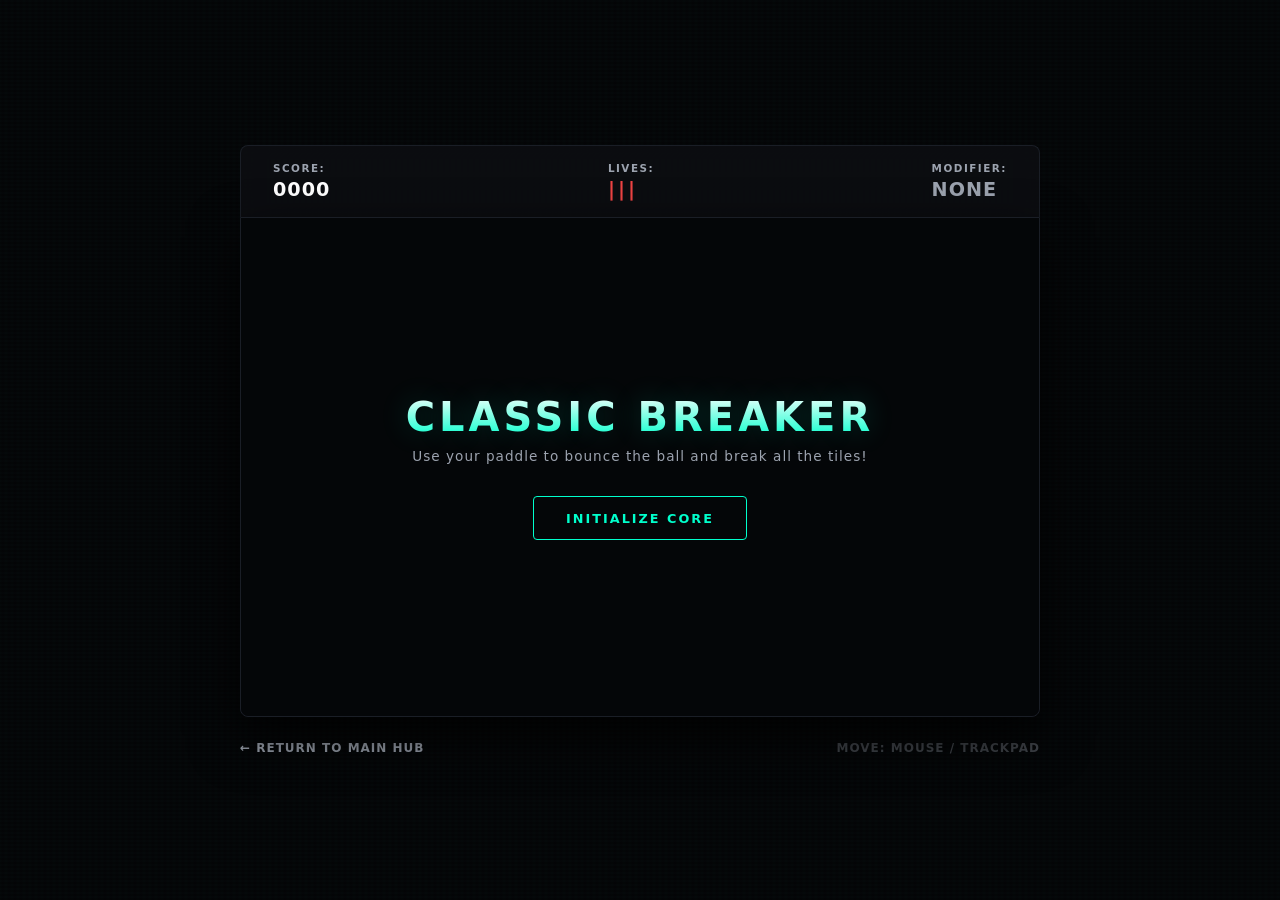
<file: Breaker/index.html>
<!doctype html>
<html lang="en">
  <head>
    <meta charset="UTF-8" />
    <meta name="viewport" content="width=device-width, initial-scale=1.0" />
    <title>Classic Breaker</title>
    <link rel="stylesheet" href="style.css" />
  </head>
  <body>
    <div class="game-container">
      <!-- HUD CONTROLS -->
      <header class="game-header">
        <div class="hud-bit">
          <span class="hud-label">SCORE:</span>
          <span id="score-display" class="hud-value">0000</span>
        </div>
        <div class="hud-bit">
          <span class="hud-label">LIVES:</span>
          <span id="lives-display" class="hud-value">|||</span>
        </div>
        <div class="hud-bit">
          <span class="hud-label">MODIFIER:</span>
          <span id="mod-display" class="hud-value mod-none">NONE</span>
        </div>
      </header>

      <!-- GAME DISPLAY CONTAINER -->
      <div class="canvas-wrapper">
        <canvas id="gameCanvas" width="800" height="500"></canvas>

        <!-- OVERLAY INTERFACES -->
        <div id="start-overlay" class="menu-overlay">
          <h1 class="neon-title">CLASSIC BREAKER</h1>
          <p class="menu-instructions">
            Use your paddle to bounce the ball and break all the tiles!
          </p>
          <button id="start-btn" class="menu-btn">INITIALIZE CORE</button>
        </div>

        <div id="gameover-overlay" class="menu-overlay hidden">
          <h1 class="neon-title text-error">GAME OVER</h1>
          <p class="menu-instructions">
            FINAL SCORE: <span id="final-score">0</span>
          </p>
          <button id="restart-btn" class="menu-btn btn-error">
            RETRY?
          </button>
        </div>

        <div id="win-overlay" class="menu-overlay hidden">
          <h1 class="neon-title text-success">YOU WIN!</h1>
          <p class="menu-instructions">
            FINAL SCORE:
            <span id="win-score">0</span>
          </p>
          <button id="win-btn" class="menu-btn btn-success">
            START NEXT CHALLENGE
          </button>
        </div>
      </div>

      <!-- REVERSE RETURN BRIDGE TO DASHBOARD -->
      <footer class="game-footer">
        <a href="../index.html" class="return-link">← RETURN TO MAIN HUB</a>
        <div class="control-tip">MOVE: MOUSE / TRACKPAD</div>
      </footer>
    </div>

    <script src="script.js"></script>
  </body>
</html>
</file>
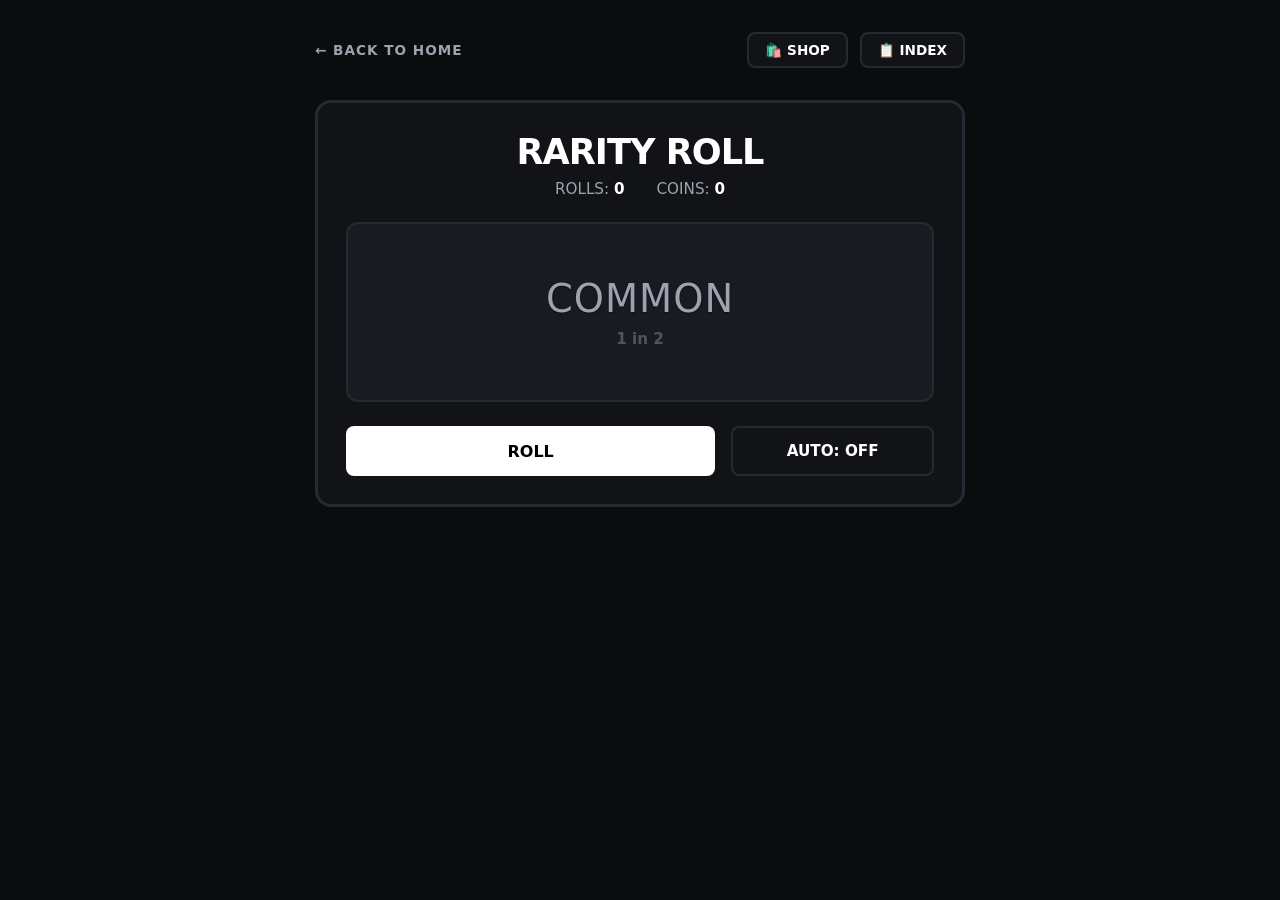
<file: Rarity Roll/index.html>
<!doctype html>
<html lang="en">
  <head>
    <meta charset="UTF-8" />
    <meta name="viewport" content="width=device-width, initial-scale=1.0" />
    <title>Rarity Roll - Just Play</title>
    <link rel="stylesheet" href="style.css" />
  </head>
  <body>
    <!-- Top Navigation & View Toggles -->
    <div class="nav-bar">
      <a href="../index.html" class="back-link">← BACK TO HOME</a>
      <div class="menu-toggles">
        <button id="openShopBtn" class="nav-toggle-btn">🛍️ SHOP</button>
        <button id="openIndexBtn" class="nav-toggle-btn">📋 INDEX</button>
      </div>
    </div>

    <div class="game-container">
      <!-- FOCUSED MAIN ROLLER INTERFACE -->
      <section class="game-section main-roller">
        <header class="game-header">
          <h1>RARITY ROLL</h1>
          <div class="stats-bar">
            <span class="stat-node"
              >ROLLS: <strong id="rollCounter">0</strong></span
            >
            <span class="stat-node"
              >COINS: <strong id="coinCounter">0</strong></span
            >
          </div>
        </header>

        <div class="display-panel">
          <div id="rarityDisplay" class="rarity-text r-common">COMMON</div>
          <div id="chanceDisplay" class="chance-text">1 in 2</div>
        </div>

        <div class="control-actions">
          <button id="rollBtn" class="prime-btn">ROLL</button>
          <button id="autoToggleBtn" class="utility-btn">AUTO: OFF</button>
        </div>
      </section>
    </div>

    <!-- SEPARATE POP-UP PANEL: THE 5-UPGRADE SHOP -->
    <div id="shopModal" class="modal-overlay">
      <div class="modal-content">
        <div class="modal-header">
          <h2>UPGRADE SHOP</h2>
          <button id="closeShopBtn" class="close-modal-btn">×</button>
        </div>
        <div class="shop-layout">
          <!-- Upgrade 1: Luck -->
          <button id="buyLuckBtn" class="shop-card">
            <span class="item-title"
              >🍀 Luck Multiplier (<span id="luckLvl">1</span>)</span
            >
            <p class="item-desc">
              Doubles your overall luck multipliers per tier.
            </p>
            <span class="item-cost"
              >Cost: <span id="luckCost">15</span> Coins</span
            >
          </button>

          <!-- Upgrade 2: Speed Roller -->
          <button id="buyAutoBtn" class="shop-card">
            <span class="item-title"
              >⚡ Speed Roller (<span id="autoLvl">0</span>)</span
            >
            <p class="item-desc">
              Unlocks auto-rolling and accelerates intervals by 200ms.
            </p>
            <span class="item-cost"
              >Cost: <span id="autoCost">50</span> Coins</span
            >
          </button>

          <!-- Upgrade 3: Coin Bounty -->
          <button id="buyBountyBtn" class="shop-card">
            <span class="item-title"
              >🪙 Coin Bounty (<span id="bountyLvl">1</span>)</span
            >
            <p class="item-desc">
              Increases coin payouts across all drop weight tiers by +50%.
            </p>
            <span class="item-cost"
              >Cost: <span id="bountyCost">100</span> Coins</span
            >
          </button>

          <!-- Upgrade 4: Critical Roll -->
          <button id="buyCritBtn" class="shop-card">
            <span class="item-title"
              >💥 Critical Roll (<span id="critLvl">0</span>)</span
            >
            <p class="item-desc">
              Gives a 5% flat chance to instantly multiply your luck by 10x on a
              single roll.
            </p>
            <span class="item-cost"
              >Cost: <span id="critCost">350</span> Coins</span
            >
          </button>

          <!-- Upgrade 5: Passive Interest -->
          <button id="buyInterestBtn" class="shop-card">
            <span class="item-title"
              >📈 Corporate Interest (<span id="interestLvl">0</span>)</span
            >
            <p class="item-desc">
              Generates +1 coin passively every 2 seconds even without rolling.
            </p>
            <span class="item-cost"
              >Cost: <span id="interestCost">750</span> Coins</span
            >
          </button>
        </div>
      </div>
    </div>

    <!-- SEPARATE POP-UP PANEL: THE 15-RARITY INDEX -->
    <div id="indexModal" class="modal-overlay">
      <div class="modal-content scrollable">
        <div class="modal-header">
          <h2>RARITY INDEX</h2>
          <button id="closeIndexBtn" class="close-modal-btn">×</button>
        </div>
        <div class="index-layout" id="indexGrid">
          <!-- Programmatically generated inside script.js to keep things clean -->
        </div>
      </div>
    </div>

    <script src="script.js"></script>
  </body>
</html>
</file>
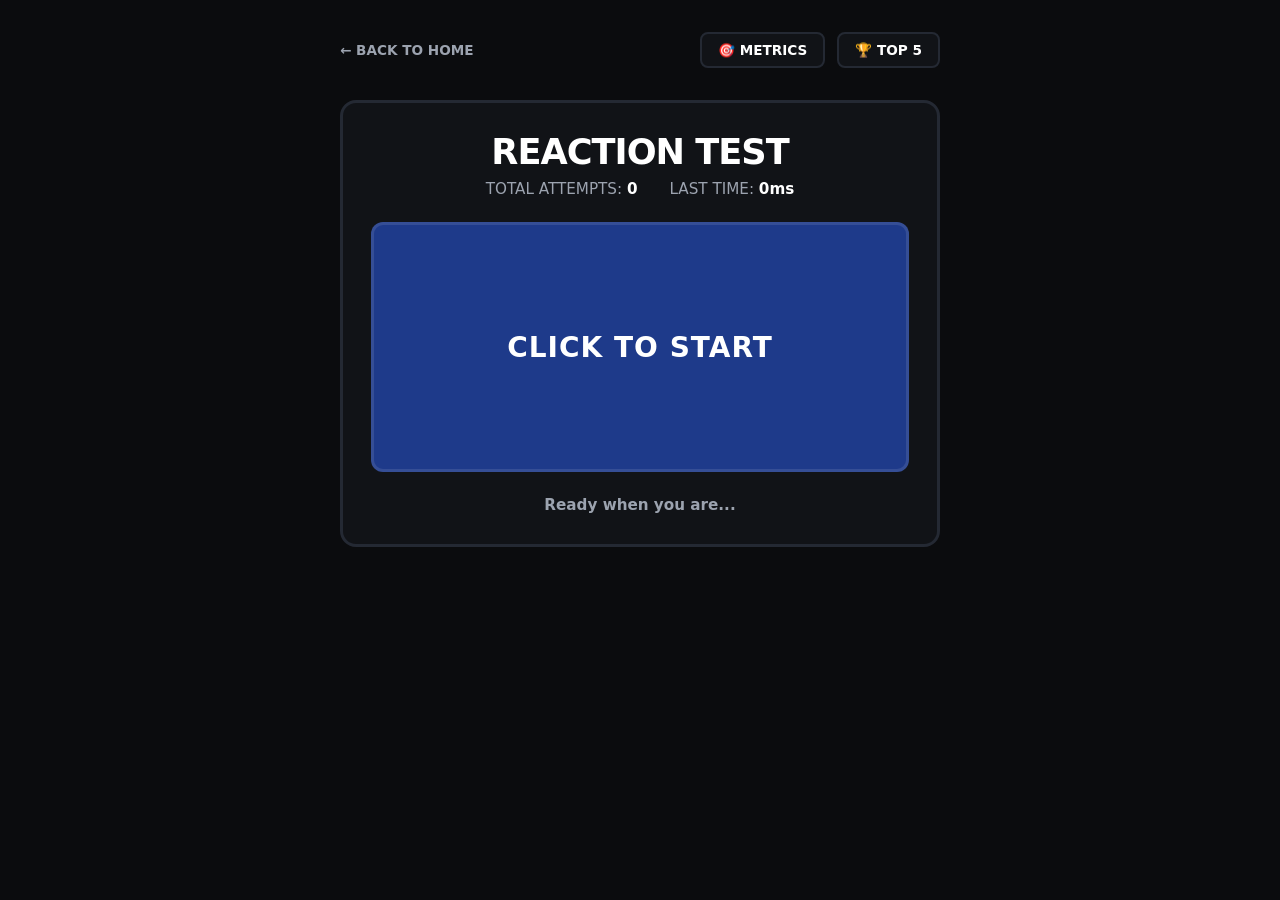
<file: Reaction Test/index.html>
<!doctype html>
<html lang="en">
  <head>
    <meta charset="UTF-8" />
    <meta name="viewport" content="width=device-width, initial-scale=1.0" />
    <title>Reaction Test - Just Play</title>
    <link rel="stylesheet" href="style.css" />
  </head>
  <body>
    <div class="nav-bar">
      <a href="../index.html" class="back-link">← BACK TO HOME</a>
      <div class="menu-toggles">
        <button id="openMetricsBtn" class="nav-toggle-btn">🎯 METRICS</button>
        <button id="openScoresBtn" class="nav-toggle-btn">🏆 TOP 5</button>
      </div>
    </div>

    <div class="game-container">
      <section class="game-section main-tester">
        <header class="game-header">
          <h1>REACTION TEST</h1>
          <div class="stats-bar">
            <span class="stat-node"
              >TOTAL ATTEMPTS: <strong id="attemptCounter">0</strong></span
            >
            <span class="stat-node"
              >LAST TIME: <strong id="timeDisplay">0ms</strong></span
            >
          </div>
        </header>

        <!-- THE INTERACTIVE REACTION ZONE -->
        <div id="targetBox" class="reaction-box state-waiting">
          <span id="boxText">CLICK TO START</span>
        </div>

        <div id="feedbackText" class="status-msg">Ready when you are...</div>
      </section>
    </div>

    <!-- PERFORMANCE METRICS MODAL -->
    <div id="metricsModal" class="modal-overlay">
      <div class="modal-content">
        <div class="modal-header">
          <h2>PERFORMANCE METRICS</h2>
          <button id="closeMetricsBtn" class="close-modal-btn">×</button>
        </div>
        <div class="metrics-layout">
          <div class="metric-card">
            <span class="metric-label">Lifetime Average</span>
            <div class="metric-value"><span id="avgTimeDisplay">0</span>ms</div>
            <p class="metric-desc">
              The true benchmark of your consistent neural processing speeds.
            </p>
          </div>

          <div class="metric-card">
            <span class="metric-label">Perfect Runs (&lt;200ms)</span>
            <div class="metric-value" style="color: #4ade80">
              <span id="perfectRunsDisplay">0</span>
            </div>
            <p class="metric-desc">
              Total times you broke into the elite legendary speed bracket.
            </p>
          </div>
        </div>
      </div>
    </div>

    <!-- HIGH SCORES MODAL -->
    <div id="scoresModal" class="modal-overlay">
      <div class="modal-content">
        <div class="modal-header">
          <h2>PERSONAL BESTS (TOP 5)</h2>
          <button id="closeScoresBtn" class="close-modal-btn">×</button>
        </div>
        <ol class="score-list" id="scoreLeaderboard">
          <!-- Injected via JavaScript -->
        </ol>
        <button id="clearScoresBtn" class="danger-btn">RESET RECORDS</button>
      </div>
    </div>

    <script src="script.js"></script>
  </body>
</html>
</file>
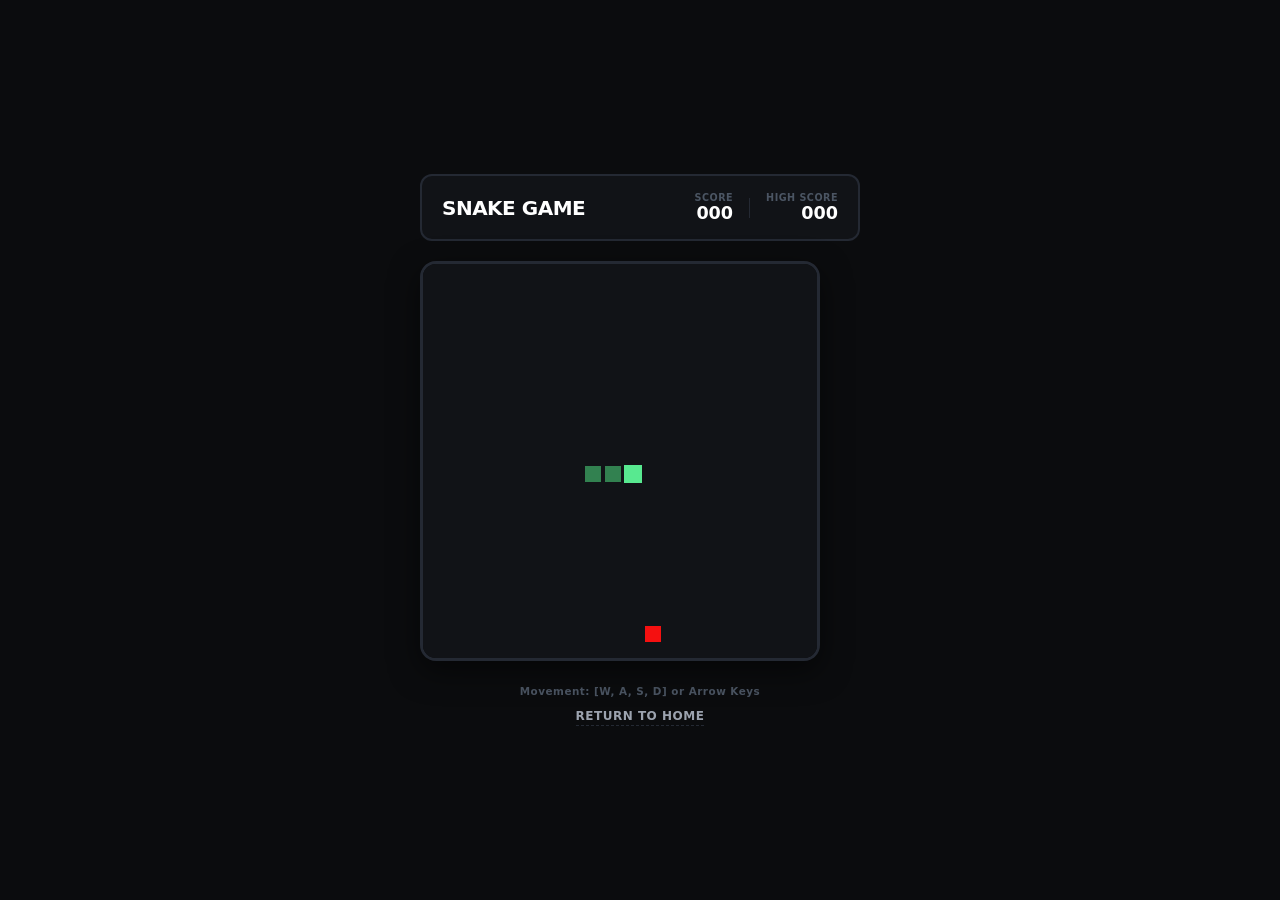
<file: Snake Game/index.html>
<!doctype html>
<html lang="en">
  <head>
    <meta charset="UTF-8" />
    <meta name="viewport" content="width=device-width, initial-scale=1.0" />
    <title>Snake Core - Matrix Engine</title>
    <link rel="stylesheet" href="style.css" />
  </head>
  <body>
    <!-- RETRO-MINIMALIST APPLICATION WRAPPER -->
    <div class="game-container">
      <!-- HEADER BLOCK WITH INTEGRATED TELEMETRY -->
      <header class="game-header">
        <div class="title-group">
          <h1>SNAKE GAME</h1>
        </div>

        <div class="score-board">
          <div class="score-node">
            <span class="score-label">SCORE</span>
            <span id="currentScore" class="score-value">000</span>
          </div>
          <div class="score-divider"></div>
          <div class="score-node">
            <span class="score-label">HIGH SCORE</span>
            <span id="highScore" class="score-value">000</span>
          </div>
        </div>
      </header>

      <!-- CORE HTML5 MATRIX CANVAS -->
      <div class="canvas-wrapper">
        <canvas id="gameCanvas" width="400" height="400"></canvas>

        <!-- OVERLAY INJECTED BY JS DURING CRASH STATES -->
        <div id="deathOverlay" class="overlay-screen" style="display: none">
          <div class="overlay-content">
            <h2 class="alert-title">GAME OVER</h2>
            <p class="alert-desc">YOU HAVE CRASHED</p>
            <button id="restartBtn" class="action-btn">
              RESTART
            </button>
          </div>
        </div>
      </div>

      <!-- FOOTER COMMAND CONTROLS -->
      <footer class="game-controls">
        <div class="control-tip">Movement: [W, A, S, D] or Arrow Keys</div>
        <a href="../index.html" class="nav-back-link">RETURN TO HOME</a>
      </footer>
    </div>

    <script src="script.js"></script>
  </body>
</html>
</file>
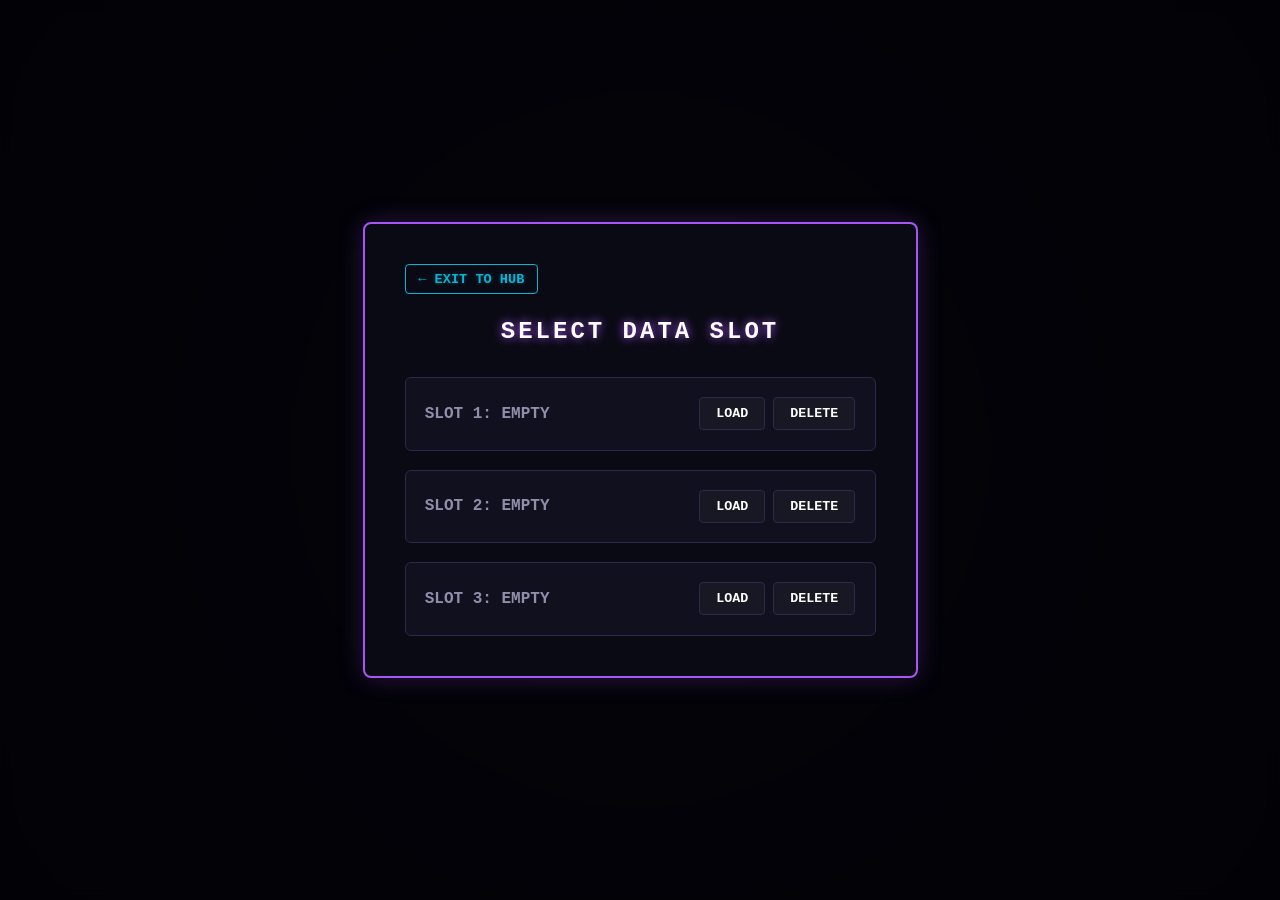
<file: Tower Defence/index.html>
<!doctype html>
<html lang="en">
  <head>
    <meta charset="UTF-8" />
    <meta name="viewport" content="width=device-width, initial-scale=1.0" />
    <title>Core Defense Hub</title>
    <link rel="stylesheet" href="./style.css" />
  </head>
  <body>
    <!-- NEON SAVE MANAGEMENT OVERLAY -->
    <div id="save-menu-overlay" class="menu-overlay">
      <div class="menu-window animate-fade-in">
        <!-- NEW: Global Portal Hub Header with Exit Button -->
        <header class="menu-header">
          <a href="../index.html" class="hub-exit-btn">← EXIT TO HUB</a>
          <h2 class="menu-title">SELECT DATA SLOT</h2>
        </header>

        <div class="slots-container">
          <div class="save-slot">
            <div class="slot-info" id="slot-1-info">SLOT 1: EMPTY</div>
            <div class="slot-actions">
              <button class="load-slot-btn" data-slot="1">LOAD</button>
              <button class="clear-slot-btn" data-slot="1">DELETE</button>
            </div>
          </div>
          <div class="save-slot">
            <div class="slot-info" id="slot-2-info">SLOT 2: EMPTY</div>
            <div class="slot-actions">
              <button class="load-slot-btn" data-slot="2">LOAD</button>
              <button class="clear-slot-btn" data-slot="2">DELETE</button>
            </div>
          </div>
          <div class="save-slot">
            <div class="slot-info" id="slot-3-info">SLOT 3: EMPTY</div>
            <div class="slot-actions">
              <button class="load-slot-btn" data-slot="3">LOAD</button>
              <button class="clear-slot-btn" data-slot="3">DELETE</button>
            </div>
          </div>
        </div>
      </div>
    </div>

    <!-- MAIN GAME CORE CONTAINER -->
    <div id="game-container" class="hidden">
      <header class="game-hud animate-slide-down">
        <div class="hud-item">
          <button id="home-btn" class="nav-btn">SAVE & QUIT</button>
        </div>
        <div class="hud-item">
          HEALTH: <span id="health-value" class="neon-text-red">100</span>
        </div>
        <div class="hud-item">
          BITS: <span id="bits-value" class="neon-text-cyan">150</span>
        </div>
        <div class="hud-item">
          WAVE: <span id="wave-value" class="neon-text-purple">1</span>
        </div>
      </header>

      <main class="canvas-container animate-fade-in">
        <canvas id="gameCanvas" width="800" height="600"></canvas>
      </main>

      <footer class="control-deck animate-slide-up">
        <button class="shop-btn" data-tower="basic">
          BASIC<span>50B</span>
        </button>
        <button class="shop-btn" data-tower="fast">
          SPEED<span>90B</span>
        </button>
        <button class="shop-btn" data-tower="sniper">
          SNIPER<span>140B</span>
        </button>
        <button class="shop-btn" data-tower="plasma">
          PLASMA<span>200B</span>
        </button>
        <button class="shop-btn" data-tower="tesla">
          TESLA<span>350B</span>
        </button>
        <button class="shop-btn" data-tower="frost">
          FROST<span>180B</span>
        </button>
        <button class="shop-btn" data-tower="void">
          VOID<span>500B</span>
        </button>
        <button id="start-wave-btn" class="action-btn">START WAVE</button>
      </footer>
    </div>

    <script src="./game.js"></script>
  </body>
</html>
</file>
<file: Breaker/style.css>
/* ==========================================================================
   1. COLOR MATRIX & BASE CONFIG
   ========================================================================== */
:root {
  --bg-main: #050608;
  --panel-bg: rgba(13, 15, 18, 0.85);
  --border-color: #1a1e26;

  /* Neon Accents */
  --emerald: #00ffcc;
  --emerald-glow: rgba(0, 255, 204, 0.3);
  --error-red: #ef4444;
  --text-slate: #9ca3af;
}

* {
  margin: 0;
  padding: 0;
  box-sizing: border-box;
  font-family:
    system-ui,
    -apple-system,
    BlinkMacSystemFont,
    "Segoe UI",
    Roboto,
    sans-serif;
}

body {
  background-color: var(--bg-main);
  color: #ffffff;
  min-height: 100vh;
  display: flex;
  justify-content: center;
  align-items: center;
  overflow: hidden;
  letter-spacing: -0.01em;

  /* Scanline textures mirroring your dashboard */
  background-image:
    linear-gradient(rgba(18, 16, 16, 0) 50%, rgba(0, 0, 0, 0.25) 50%),
    linear-gradient(
      90deg,
      rgba(0, 255, 204, 0.01),
      rgba(0, 0, 0, 0.02),
      rgba(0, 255, 204, 0.01)
    );
  background-size:
    100% 4px,
    6px 100%;
}

/* ==========================================================================
   2. APPLICATION FRAMEWORK
   ========================================================================== */
.game-container {
  width: 100%;
  max-width: 840px;
  padding: 0 20px;
}

/* SYSTEM HUD PANEL */
.game-header {
  background: var(--panel-bg);
  border: 1px solid var(--border-color);
  border-radius: 8px 8px 0 0;
  padding: 1rem 2rem;
  display: flex;
  justify-content: space-between;
  align-items: center;
  backdrop-filter: blur(10px);
  border-bottom: none;
}

.hud-bit {
  display: flex;
  flex-direction: column;
}

.hud-label {
  font-size: 0.65rem;
  font-weight: 800;
  color: var(--text-slate);
  letter-spacing: 1.5px;
  margin-bottom: 0.25rem;
}

.hud-value {
  font-size: 1.2rem;
  font-weight: 900;
  letter-spacing: 1px;
}

#score-display {
  color: #ffffff;
}
#lives-display {
  color: var(--error-red);
  letter-spacing: 3px;
}
#mod-display {
  color: var(--emerald);
}
#mod-display.mod-none {
  color: var(--text-slate);
}

/* ==========================================================================
   3. SCREEN MATRIX CANVAS & LAYERS
   ========================================================================== */
.canvas-wrapper {
  position: relative;
  width: 800px;
  height: 500px;
  border: 1px solid var(--border-color);
  border-radius: 0 0 8px 8px;
  background: #080a0f;
  box-shadow: 0 20px 50px rgba(0, 0, 0, 0.8);
}

canvas {
  display: block;
  width: 100%;
  height: 100%;
}

/* SYSTEM MENUS & SCREENS */
.menu-overlay {
  position: absolute;
  inset: 0;
  background: rgba(5, 6, 8, 0.95);
  display: flex;
  flex-direction: column;
  justify-content: center;
  align-items: center;
  z-index: 10;
  transition: opacity 0.3s ease;
  border-radius: 0 0 8px 8px;
}

.menu-overlay.hidden {
  opacity: 0;
  pointer-events: none;
}

.neon-title {
  font-size: 2.5rem;
  font-weight: 900;
  letter-spacing: 4px;
  background: linear-gradient(180deg, #ffffff 0%, var(--emerald) 100%);
  -webkit-background-clip: text;
  -webkit-text-fill-color: transparent;
  margin-bottom: 0.5rem;
  text-shadow: 0 0 30px rgba(0, 255, 204, 0.2);
}

.neon-title.text-error {
  background: linear-gradient(180deg, #ffffff 0%, var(--error-red) 100%);
  -webkit-background-clip: text;
  -webkit-text-fill-color: transparent;
  text-shadow: 0 0 30px rgba(239, 68, 68, 0.2);
}

.neon-title.text-success {
  background: linear-gradient(180deg, #ffffff 0%, var(--emerald) 100%);
  -webkit-background-clip: text;
  -webkit-text-fill-color: transparent;
  text-shadow: 0 0 30px rgba(0, 255, 204, 0.3);
}

.menu-instructions {
  color: var(--text-slate);
  font-size: 0.85rem;
  letter-spacing: 1px;
  margin-bottom: 2rem;
  font-weight: 500;
}

/* ACTION BUTTON ENGINE */
.menu-btn {
  background: transparent;
  border: 1px solid var(--emerald);
  color: var(--emerald);
  padding: 0.85rem 2rem;
  font-size: 0.8rem;
  font-weight: 800;
  letter-spacing: 2px;
  text-transform: uppercase;
  border-radius: 4px;
  cursor: pointer;
  transition: all 0.25s ease;
}

.menu-btn:hover {
  background: var(--emerald);
  color: #000000;
  box-shadow: 0 0 25px var(--emerald-glow);
}

.menu-btn.btn-error {
  border-color: var(--error-red);
  color: var(--error-red);
}

.menu-btn.btn-error:hover {
  background: var(--error-red);
  color: #000000;
  box-shadow: 0 0 25px rgba(239, 68, 68, 0.3);
}

.menu-btn.btn-success {
  border-color: var(--emerald);
  color: var(--emerald);
}

.menu-btn.btn-success:hover {
  background: var(--emerald);
  color: #000000;
  box-shadow: 0 0 25px var(--emerald-glow);
}

/* ==========================================================================
   4. CONTROL LINK FOOTER
   ========================================================================== */
.game-footer {
  display: flex;
  justify-content: space-between;
  align-items: center;
  margin-top: 1.5rem;
  font-size: 0.75rem;
  font-weight: 700;
  letter-spacing: 1px;
}

.return-link {
  color: var(--text-slate);
  text-decoration: none;
  transition: color 0.2s ease;
}

.return-link:hover {
  color: var(--emerald);
}

.control-tip {
  color: rgba(156, 163, 175, 0.4);
}
</file>
<file: Rarity Roll/style.css>
:root {
  --bg-color: #0b0c0e;
  --card-bg: #111317;
  --panel-bg: #181b22;
  --border-color: #242933;
  --text-main: #ffffff;
  --text-sub: #9ca3af;
  --text-muted: #4b5563;
  --button-bg: #ffffff;
  --button-text: #000000;
}

* {
  margin: 0;
  padding: 0;
  box-sizing: border-box;
  font-family:
    system-ui,
    -apple-system,
    BlinkMacSystemFont,
    "Segoe UI",
    Roboto,
    sans-serif;
}

body {
  background-color: var(--bg-color);
  color: var(--text-main);
  padding: 2rem;
  min-height: 100vh;
  display: flex;
  flex-direction: column;
  align-items: center;
}

/* --- Menu & Utilities --- */
.nav-bar {
  width: 100%;
  max-width: 650px;
  display: flex;
  justify-content: space-between;
  align-items: center;
  margin-bottom: 2rem;
}

.back-link {
  color: var(--text-sub);
  text-decoration: none;
  font-size: 0.85rem;
  font-weight: 700;
  letter-spacing: 1px;
}
.back-link:hover {
  color: var(--text-main);
}

.menu-toggles {
  display: flex;
  gap: 0.75rem;
}

.nav-toggle-btn {
  background-color: var(--card-bg);
  border: 2px solid var(--border-color);
  color: var(--text-main);
  padding: 8px 16px;
  border-radius: 8px;
  font-size: 0.85rem;
  font-weight: 700;
  cursor: pointer;
}
.nav-toggle-btn:hover {
  border-color: var(--text-main);
  background-color: var(--panel-bg);
}

/* --- Container Core --- */
.game-container {
  width: 100%;
  max-width: 650px;
}
.game-section {
  background-color: var(--card-bg);
  border: 3px solid var(--border-color);
  border-radius: 16px;
  padding: 1.75rem;
}

/* --- Main Roller Layout --- */
.game-header h1 {
  font-size: 2.2rem;
  font-weight: 900;
  letter-spacing: -1px;
  text-align: center;
}
.stats-bar {
  display: flex;
  justify-content: center;
  gap: 2rem;
  margin: 0.5rem 0 1.5rem 0;
}
.stat-node {
  font-size: 0.95rem;
  color: var(--text-sub);
}
.stat-node strong {
  color: var(--text-main);
}

.display-panel {
  background-color: var(--panel-bg);
  border: 2px solid var(--border-color);
  border-radius: 12px;
  height: 180px;
  display: flex;
  flex-direction: column;
  align-items: center;
  justify-content: center;
  margin-bottom: 1.5rem;
  text-align: center;
  padding: 1rem;
}

.rarity-text {
  font-size: 2.4rem;
  font-weight: 900;
  letter-spacing: 1px;
  text-transform: uppercase;
  line-height: 1.2;
}
.chance-text {
  font-size: 0.95rem;
  color: var(--text-muted);
  margin-top: 0.5rem;
  font-weight: 600;
}

.control-actions {
  display: flex;
  gap: 1rem;
}
.prime-btn {
  flex: 2;
  background-color: var(--button-bg);
  color: var(--button-text);
  border: none;
  border-radius: 8px;
  padding: 14px;
  font-size: 1rem;
  font-weight: 800;
  cursor: pointer;
  text-transform: uppercase;
}
.prime-btn:active {
  transform: scale(0.97);
}

.utility-btn {
  flex: 1;
  background-color: transparent;
  color: var(--text-main);
  border: 2px solid var(--border-color);
  border-radius: 8px;
  padding: 14px;
  font-size: 0.95rem;
  font-weight: 700;
  cursor: pointer;
  text-transform: uppercase;
}

/* --- OVERLAY MODAL CONTAINERS --- */
.modal-overlay {
  position: fixed;
  top: 0;
  left: 0;
  width: 100vw;
  height: 100vh;
  background-color: rgba(5, 5, 8, 0.85);
  backdrop-filter: blur(6px);
  display: none;
  justify-content: center;
  align-items: center;
  z-index: 100;
  padding: 1.5rem;
}

.modal-content {
  background-color: var(--card-bg);
  border: 3px solid var(--border-color);
  border-radius: 16px;
  width: 100%;
  max-width: 600px;
  padding: 1.75rem;
  box-shadow: 0 20px 40px rgba(0, 0, 0, 0.5);
}

.modal-content.scrollable {
  max-height: 80vh;
  overflow-y: auto;
}

.modal-header {
  display: flex;
  justify-content: space-between;
  align-items: center;
  margin-bottom: 1.5rem;
  border-bottom: 2px solid var(--border-color);
  padding-bottom: 0.75rem;
}
.modal-header h2 {
  font-size: 1.3rem;
  font-weight: 800;
}
.close-modal-btn {
  background: transparent;
  border: none;
  color: var(--text-sub);
  font-size: 2rem;
  cursor: pointer;
  line-height: 1;
}
.close-modal-btn:hover {
  color: var(--text-main);
}

/* Grid Configurations */
.shop-layout {
  display: grid;
  grid-template-columns: 1fr;
  gap: 0.75rem;
  max-height: 60vh;
  overflow-y: auto;
  padding-right: 4px;
}
.shop-card {
  background-color: var(--panel-bg);
  border: 2px solid var(--border-color);
  border-radius: 12px;
  padding: 1rem;
  color: var(--text-main);
  display: flex;
  flex-direction: column;
  align-items: flex-start;
  text-align: left;
  cursor: pointer;
}
.shop-card:hover {
  border-color: var(--text-main);
}
.item-title {
  font-weight: 700;
  font-size: 0.95rem;
}
.item-desc {
  font-size: 0.8rem;
  color: var(--text-sub);
  margin: 0.25rem 0 0.75rem 0;
}
.item-cost {
  font-size: 0.8rem;
  font-weight: 700;
  background: var(--border-color);
  padding: 2px 6px;
  border-radius: 4px;
}

.index-layout {
  display: grid;
  grid-template-columns: repeat(3, 1fr);
  gap: 0.5rem;
}
.index-node {
  border: 2px solid var(--border-color);
  border-radius: 8px;
  padding: 10px;
  display: flex;
  flex-direction: column;
  align-items: center;
  justify-content: center;
  text-align: center;
}
.index-node.locked .node-name {
  color: var(--text-muted) !important;
}
.index-node.locked .node-chance {
  opacity: 0;
}
.index-node.unlocked {
  background-color: var(--panel-bg);
}
.node-name {
  font-weight: 700;
  font-size: 0.85rem;
}
.node-chance {
  font-size: 0.7rem;
  color: var(--text-sub);
  margin-top: 2px;
}

/* --- THE 15 UNIQUE RARITY POOL DESIGN GRADIENTS --- */
/* ==========================================
   LOW TIERS (Clean, Crisp, Subtle Depth)
   ========================================== */

.r-common {
  color: #9ca3af;
  font-weight: 500;
  text-shadow: 0 1px 2px rgba(0, 0, 0, 0.5);
}

.r-uncommon {
  color: #4ade80;
  font-weight: 600;
  text-shadow: 0 0 8px rgba(74, 222, 128, 0.4);
}

.r-rare {
  color: #3b82f6;
  font-weight: 700;
  text-shadow:
    0 0 8px rgba(59, 130, 246, 0.5),
    0 0 15px rgba(59, 130, 246, 0.2);
}

/* ==========================================
   MID TIERS (Vibrant Neon Glows)
   ========================================== */

/* Upgraded Epic: Vibrant Magenta Glint */
.r-epic {
  color: #df49ff;
  font-weight: 800;
  letter-spacing: 0.5px;
  text-shadow:
    0 0 10px rgba(223, 73, 255, 0.8),
    0 0 20px rgba(223, 73, 255, 0.4);
}

/* Upgraded Legendary: High-Glow Bright Gold */
.r-legendary {
  color: #ffcc00;
  font-weight: 800;
  letter-spacing: 0.5px;
  text-shadow:
    0 0 12px rgba(255, 204, 0, 0.8),
    0 0 25px rgba(255, 153, 0, 0.5);
}

/* NEW: Cybernetic - Sharp High-Contrast Neon Cyan/Blue */
.r-cybernetic {
  color: #00f2ff;
  font-weight: 800;
  font-family: sans-serif;
  letter-spacing: 1px;
  text-shadow:
    0 0 8px #00f2ff,
    0 0 18px rgba(0, 114, 255, 0.8);
}

.r-mythic {
  color: #ef4444;
  font-weight: 800;
  text-shadow:
    0 0 12px rgba(239, 68, 68, 0.8),
    0 0 25px rgba(239, 68, 68, 0.4);
}

.r-celestial {
  color: #06b6d4;
  font-weight: 800;
  text-shadow:
    0 0 12px rgba(6, 182, 212, 0.8),
    0 0 25px rgba(6, 182, 212, 0.4);
}

.r-divine {
  color: #f97316;
  font-weight: 800;
  text-shadow:
    0 0 12px rgba(249, 115, 22, 0.8),
    0 0 25px rgba(234, 88, 12, 0.5);
}

/* NEW: Ethereal - Haunted Ghostly Silver & Mist-Glow */
.r-ethereal {
  color: #e2e8f0;
  font-weight: 700;
  font-style: italic;
  letter-spacing: 1.5px;
  text-shadow:
    0 0 10px rgba(255, 255, 255, 0.6),
    0 0 20px rgba(148, 163, 184, 0.5);
}

/* ==========================================
   HIGH TIERS (Deep Cosmic & Corrupted Aesthetics)
   ========================================== */

/* Upgraded Void: Deep Dark Pink Glow */
.r-void {
  color: #ff2a93;
  font-weight: 800;
  text-shadow:
    0 0 15px rgba(255, 42, 147, 0.9),
    0 0 30px rgba(121, 0, 58, 0.6);
}

.r-glitched {
  color: #10b981;
  font-family: "Courier New", monospace;
  font-weight: 900;
  letter-spacing: -1px;
  text-stroke: 0.5px #000;
  -webkit-text-stroke: 0.5px #000;
  text-shadow:
    0 0 8px rgba(16, 185, 129, 0.8),
    0 0 18px rgba(5, 150, 105, 0.5);
}

.r-chronos {
  color: #6366f1;
  font-weight: 800;
  text-shadow:
    0 0 15px rgba(99, 102, 241, 0.9),
    0 0 30px rgba(79, 70, 229, 0.5);
}

.r-infinity {
  color: #22c55e;
  font-weight: 900;
  letter-spacing: 1px;
  text-shadow:
    0 0 15px rgba(34, 197, 94, 0.8),
    0 0 30px rgba(21, 128, 61, 0.6);
}

/* ==========================================
   ENDGAME OVERLORDS (Stacked Multi-Layer Auras)
   ========================================== */

/* Upgraded Singularity: Imploding Cyber-Purple Box effect */
.r-singularity {
  color: #bf55ff;
  font-weight: 900;
  letter-spacing: 2px;
  text-shadow:
    0 0 10px #bf55ff,
    0 0 25px rgba(191, 85, 255, 0.8),
    0 0 40px rgba(76, 0, 130, 0.5);
}

.r-supernova {
  color: #f43f5e;
  font-weight: 900;
  letter-spacing: 1.5px;
  -webkit-text-stroke: 0.5px #1e0006;
  text-shadow:
    0 0 15px #f43f5e,
    0 0 30px #ff7300,
    0 0 45px #ff0000;
}

.r-transcendent {
  color: #ffffff;
  font-weight: 900;
  letter-spacing: 2px;
  -webkit-text-stroke: 1px #0b0c0e;
  text-shadow:
    0 0 10px #ffffff,
    0 0 25px #a855f7,
    0 0 45px #00ffff;
}

/* NEW: Absolute Zero - Blinding Frozen Core with Cyan Outskirts */
.r-absolute {
  color: #ffffff;
  font-weight: 900;
  letter-spacing: 2px;
  -webkit-text-stroke: 1px #002b3d;
  text-shadow:
    0 0 10px #ffffff,
    0 0 20px #00d2ff,
    0 0 40px #0066ff,
    0 0 60px rgba(0, 210, 255, 0.3);
}

/* NEW: Quantum Immortality - Glitchy Hyper-Neon Lime Spark */
.r-quantum {
  color: #39ff14;
  font-weight: 900;
  letter-spacing: -0.5px;
  -webkit-text-stroke: 1px #052e00;
  text-shadow:
    0 0 12px #39ff14,
    0 0 25px #00ff66,
    0 0 50px rgba(57, 255, 20, 0.4);
}

/* NEW: The Matrix - Pure Cyberpunk Digital Overload */
.r-matrix {
  color: #00ff41;
  font-family: "Courier New", monospace;
  font-weight: 900;
  letter-spacing: 3px;
  -webkit-text-stroke: 1px #001a04;
  text-shadow:
    0 0 10px #00ff41,
    0 0 25px #008f11,
    0 0 50px #003300,
    inset 0 0 20px rgba(0, 255, 65, 0.3);
}

/* ==========================================
   CUSTOM CARD BOX FRAMES (Unlock States)
   ========================================== */

#idx-singularity.unlocked {
  border-color: #bf55ff;
  box-shadow:
    inset 0 0 15px rgba(191, 85, 255, 0.3),
    0 0 15px rgba(191, 85, 255, 0.2);
}

#idx-absolute_zero.unlocked {
  border-color: #00d2ff;
  box-shadow:
    inset 0 0 20px rgba(0, 210, 255, 0.4),
    0 0 20px rgba(0, 210, 255, 0.3);
}

#idx-quantum_immortality.unlocked {
  border-color: #39ff14;
  box-shadow:
    inset 0 0 20px rgba(57, 255, 20, 0.4),
    0 0 25px rgba(57, 255, 20, 0.3);
}

#idx-the_matrix.unlocked {
  border-color: #00ff41;
  background-color: rgba(
    0,
    10,
    2,
    0.85
  ); /* Slightly darker backing for neon balance */
  box-shadow:
    inset 0 0 25px rgba(0, 255, 65, 0.5),
    0 0 30px rgba(0, 255, 65, 0.4);
}
</file>
<file: Reaction Test/style.css>
:root {
  --bg-color: #0b0c0e;
  --card-bg: #111317;
  --panel-bg: #181b22;
  --border-color: #242933;
  --text-main: #ffffff;
  --text-sub: #9ca3af;
  --text-muted: #4b5563;

  /* Reaction States */
  --state-blue: #1e3a8a;
  --state-red: #991b1b;
  --state-green: #166534;
}

* {
  margin: 0;
  padding: 0;
  box-sizing: border-box;
  font-family:
    system-ui,
    -apple-system,
    sans-serif;
}

body {
  background-color: var(--bg-color);
  color: var(--text-main);
  padding: 2rem;
  min-height: 100vh;
  display: flex;
  flex-direction: column;
  align-items: center;
}

.nav-bar {
  width: 100%;
  max-width: 600px;
  display: flex;
  justify-content: space-between;
  align-items: center;
  margin-bottom: 2rem;
}

.back-link {
  color: var(--text-sub);
  text-decoration: none;
  font-size: 0.85rem;
  font-weight: 700;
}
.back-link:hover {
  color: var(--text-main);
}
.menu-toggles {
  display: flex;
  gap: 0.75rem;
}

.nav-toggle-btn {
  background-color: var(--card-bg);
  border: 2px solid var(--border-color);
  color: var(--text-main);
  padding: 8px 16px;
  border-radius: 8px;
  font-size: 0.85rem;
  font-weight: 700;
  cursor: pointer;
}
.nav-toggle-btn:hover {
  border-color: var(--text-main);
}

.game-container {
  width: 100%;
  max-width: 600px;
}
.game-section {
  background-color: var(--card-bg);
  border: 3px solid var(--border-color);
  border-radius: 16px;
  padding: 1.75rem;
  text-align: center;
}

.game-header h1 {
  font-size: 2.2rem;
  font-weight: 900;
  letter-spacing: -1px;
}
.stats-bar {
  display: flex;
  justify-content: center;
  gap: 2rem;
  margin: 0.5rem 0 1.5rem 0;
}
.stat-node {
  font-size: 0.95rem;
  color: var(--text-sub);
}
.stat-node strong {
  color: var(--text-main);
}

/* --- INTERACTIVE TARGET ACTION BOX --- */
.reaction-box {
  width: 100%;
  height: 250px;
  border-radius: 12px;
  border: 3px solid rgba(255, 255, 255, 0.1);
  display: flex;
  align-items: center;
  justify-content: center;
  cursor: pointer;
  user-select: none;
  transition:
    background-color 0.05s ease,
    transform 0.1s ease;
}
.reaction-box:active {
  transform: scale(0.99);
}

.reaction-box span {
  font-size: 1.75rem;
  font-weight: 900;
  letter-spacing: 1px;
  text-transform: uppercase;
}

/* Color Coding States */
.state-waiting {
  background-color: var(--state-blue);
}
.state-red {
  background-color: var(--state-red);
}
.state-green {
  background-color: var(--state-green);
  box-shadow: 0 0 25px rgba(22, 101, 52, 0.4);
}

.status-msg {
  margin-top: 1.5rem;
  font-size: 0.95rem;
  color: var(--text-sub);
  font-weight: 600;
  min-height: 20px;
}

/* --- OVERLAY WINDOW ELEMENTS --- */
.modal-overlay {
  position: fixed;
  top: 0;
  left: 0;
  width: 100vw;
  height: 100vh;
  background-color: rgba(5, 5, 8, 0.85);
  backdrop-filter: blur(6px);
  display: none;
  justify-content: center;
  align-items: center;
  z-index: 100;
  padding: 1.5rem;
}

.modal-content {
  background-color: var(--card-bg);
  border: 3px solid var(--border-color);
  border-radius: 16px;
  width: 100%;
  max-width: 450px;
  padding: 1.75rem;
}

.modal-header {
  display: flex;
  justify-content: space-between;
  align-items: center;
  margin-bottom: 1.5rem;
  border-bottom: 2px solid var(--border-color);
  padding-bottom: 0.75rem;
}
.modal-header h2 {
  font-size: 1.2rem;
  font-weight: 800;
}
.close-modal-btn {
  background: transparent;
  border: none;
  color: var(--text-sub);
  font-size: 2rem;
  cursor: pointer;
  line-height: 1;
}

/* --- PERFORMANCE METRICS BOXES --- */
.metrics-layout {
  display: grid;
  grid-template-columns: 1fr;
  gap: 1rem;
}
.metric-card {
  background-color: var(--panel-bg);
  border: 2px solid var(--border-color);
  border-radius: 12px;
  padding: 1.25rem;
  text-align: left;
}
.metric-label {
  font-size: 0.75rem;
  font-weight: 800;
  color: var(--text-muted);
  text-transform: uppercase;
  letter-spacing: 1px;
}
.metric-value {
  font-size: 2rem;
  font-weight: 900;
  margin: 0.25rem 0;
  color: var(--text-main);
}
.metric-desc {
  font-size: 0.8rem;
  color: var(--text-sub);
  line-height: 1.4;
}

/* Scoreboard Items */
.score-list {
  text-align: left;
  margin: 1rem 1.5rem;
  color: var(--text-sub);
  font-size: 1.1rem;
}
.score-list li {
  margin-bottom: 0.5rem;
  font-weight: 600;
}
.score-list li::marker {
  color: var(--text-muted);
  font-weight: 800;
}

.danger-btn {
  width: 100%;
  margin-top: 1rem;
  background-color: transparent;
  border: 2px solid var(--state-red);
  color: #f87171;
  padding: 10px;
  border-radius: 8px;
  font-weight: 700;
  cursor: pointer;
}
.danger-btn:hover {
  background-color: var(--state-red);
  color: white;
}
</file>
<file: Snake Game/style.css>
/* --- Core Engine Colors --- */
:root {
  --bg-main: #0b0c0e;
  --panel-bg: #111317;
  --border-color: #242933;
  --neon-gold: #eab308;
  --neon-gold-glow: rgba(234, 179, 8, 0.15);
  --text-main: #ffffff;
  --text-sub: #9ca3af;
  --text-dark: #4b5563;
}

/* --- Global Overrides --- */
* {
  margin: 0;
  padding: 0;
  box-sizing: border-box;
  font-family:
    system-ui,
    -apple-system,
    sans-serif;
}

body {
  background-color: var(--bg-main);
  color: var(--text-main);
  min-height: 100vh;
  display: flex;
  justify-content: center;
  align-items: center;
  padding: 2rem;
}

/* --- Modular Main Housing --- */
.game-container {
  width: 100%;
  max-width: 440px; /* Wraps our 400px canvas perfectly + borders */
  display: flex;
  flex-direction: column;
  gap: 1.25rem;
}

/* --- Header & Telemetry Configuration --- */
.game-header {
  background-color: var(--panel-bg);
  border: 2px solid var(--border-color);
  border-radius: 12px;
  padding: 1rem 1.25rem;
  display: flex;
  justify-content: space-between;
  align-items: center;
}

.game-header h1 {
  font-size: 1.25rem;
  font-weight: 900;
  letter-spacing: -0.5px;
}

/* --- Split Score Modules --- */
.score-board {
  display: flex;
  align-items: center;
  gap: 1rem;
}

.score-node {
  display: flex;
  flex-direction: column;
  align-items: flex-end;
}

.score-label {
  font-size: 0.6rem;
  font-weight: 800;
  color: var(--text-dark);
  letter-spacing: 0.5px;
}

.score-value {
  font-size: 1.1rem;
  font-weight: 900;
  color: var(--text-main);
}

.score-divider {
  width: 1px;
  height: 20px;
  background-color: var(--border-color);
}

/* --- Interactive Canvas Workspace Sandbox --- */
.canvas-wrapper {
  position: relative;
  width: 400px;
  height: 400px;
  border-radius: 16px;
  overflow: hidden;
  border: 3px solid var(--border-color);
  box-shadow: 0 10px 30px rgba(0, 0, 0, 0.5);
  transition: border-color 0.3s ease;
}

#gameCanvas {
  background-color: var(--panel-bg);
  display: block;
}

/* --- Crash State UI Overlay Window --- */
.overlay-screen {
  position: absolute;
  top: 0;
  left: 0;
  width: 100%;
  height: 100%;
  background-color: rgba(11, 12, 14, 0.85);
  backdrop-filter: blur(4px);
  display: flex;
  justify-content: center;
  align-items: center;
  z-index: 10;
}

.overlay-content {
  text-align: center;
  padding: 2rem;
}

.alert-title {
  color: #ef4444; /* Alert Crimson */
  font-size: 1.75rem;
  font-weight: 900;
  letter-spacing: -1px;
  margin-bottom: 0.25rem;
}

.alert-desc {
  color: var(--text-sub);
  font-size: 0.8rem;
  font-weight: 700;
  letter-spacing: 0.5px;
  margin-bottom: 1.75rem;
}

/* --- Action Control Buttons --- */
.action-btn {
  background: transparent;
  border: 2px solid var(--neon-gold);
  color: var(--neon-gold);
  padding: 10px 20px;
  border-radius: 8px;
  font-size: 0.8rem;
  font-weight: 800;
  letter-spacing: 1px;
  cursor: pointer;
  transition: all 0.2s ease;
}

.action-btn:hover {
  background-color: var(--neon-gold);
  color: #000000;
  box-shadow: 0 0 15px var(--neon-gold-glow);
}

/* --- Game Navigation Footer Links --- */
.game-controls {
  display: flex;
  flex-direction: column;
  align-items: center;
  gap: 0.75rem;
  margin-top: 0.25rem;
}

.control-tip {
  font-size: 0.65rem;
  font-weight: 700;
  color: var(--text-dark);
  letter-spacing: 0.5px;
}

.nav-back-link {
  font-size: 0.75rem;
  font-weight: 800;
  color: var(--text-sub);
  text-decoration: none;
  letter-spacing: 0.5px;
  transition: color 0.2s ease;
  border-bottom: 1px dashed var(--border-color);
  padding-bottom: 2px;
}

.nav-back-link:hover {
  color: var(--text-main);
  border-color: var(--text-main);
}
</file>
<file: Tower Defence/style.css>
:root {
  --bg-main: #020205;
  --bg-surface: rgba(13, 13, 25, 0.75);
  --border-neon: #2a2a4a;
  --purple-glow: #a855f7;
  --cyan-glow: #06b6d4;
  --pink-glow: #f43f5e;
  --text-dim: #8f8fab;
}

* {
  margin: 0;
  padding: 0;
  box-sizing: border-box;
  font-family: "Courier New", Courier, monospace;
}

body {
  background: var(--bg-main);
  background-image: radial-gradient(circle at center, #0a0a1a 0%, #020205 100%);
  color: #f4f4f7;
  min-height: 100vh;
  display: flex;
  align-items: center;
  justify-content: center;
  padding: 1.5rem;
  overflow: hidden;
}

.hidden {
  display: none !important;
}

/* REFRESHING ANIMATIONS */
@keyframes fadeIn {
  from {
    opacity: 0;
    transform: scale(0.98);
  }
  to {
    opacity: 1;
    transform: scale(1);
  }
}
@keyframes slideDown {
  from {
    transform: translateY(-20px);
    opacity: 0;
  }
  to {
    transform: translateY(0);
    opacity: 1;
  }
}
@keyframes slideUp {
  from {
    transform: translateY(20px);
    opacity: 0;
  }
  to {
    transform: translateY(0);
    opacity: 1;
  }
}

.animate-fade-in {
  animation: fadeIn 0.4s ease-out forwards;
}
.animate-slide-down {
  animation: slideDown 0.4s ease-out forwards;
}
.animate-slide-up {
  animation: slideUp 0.4s ease-out forwards;
}

/* GLASSMORPHISM PORTAL OVERLAY */
.menu-overlay {
  position: fixed;
  inset: 0;
  background: rgba(3, 3, 8, 0.85);
  backdrop-filter: blur(8px);
  display: flex;
  align-items: center;
  justify-content: center;
  z-index: 999;
}

.menu-window {
  background: var(--bg-surface);
  border: 2px solid var(--purple-glow);
  box-shadow: 0 0 25px rgba(168, 85, 247, 0.25);
  width: 100%;
  max-width: 555px;
  padding: 2.5rem;
  border-radius: 8px;
}

/* NEW: Layout configuration for Menu Top Bar */
.menu-header {
  display: flex;
  flex-direction: column;
  align-items: center;
  gap: 1rem;
  margin-bottom: 2rem;
}

/* NEW: Portal Hub Back Button Link Styling */
.hub-exit-btn {
  text-decoration: none;
  font-weight: bold;
  font-size: 0.85rem;
  color: var(--cyan-glow);
  border: 1px solid var(--cyan-glow);
  padding: 0.4rem 0.8rem;
  border-radius: 4px;
  transition: all 0.2s ease;
  align-self: flex-start;
  text-shadow: 0 0 5px rgba(6, 182, 212, 0.3);
}
.hub-exit-btn:hover {
  background: var(--cyan-glow);
  color: #000;
  box-shadow: 0 0 15px var(--cyan-glow);
}

.menu-title {
  text-align: center;
  letter-spacing: 3px;
  color: #fff;
  text-shadow: 0 0 10px var(--purple-glow);
  margin-top: 0.5rem;
}

.slots-container {
  display: flex;
  flex-direction: column;
  gap: 1.2rem;
}

.save-slot {
  background: rgba(20, 20, 38, 0.6);
  border: 1px solid var(--border-neon);
  padding: 1.2rem;
  border-radius: 6px;
  display: flex;
  justify-content: space-between;
  align-items: center;
  transition: border-color 0.2s;
}
.save-slot:hover {
  border-color: rgba(168, 85, 247, 0.5);
}

.slot-info {
  font-weight: bold;
  color: var(--text-dim);
}
.slot-actions {
  display: flex;
  gap: 0.5rem;
}

/* NEON BUTTON INTERACTION FRAMEWORK */
button {
  font-weight: bold;
  cursor: pointer;
  background: rgba(255, 255, 255, 0.03);
  color: #fff;
  border: 1px solid var(--border-neon);
  padding: 0.5rem 1rem;
  border-radius: 4px;
  transition: all 0.2s ease;
}

.load-slot-btn:hover {
  border-color: var(--cyan-glow);
  box-shadow: 0 0 12px rgba(6, 182, 212, 0.4);
  color: var(--cyan-glow);
}
.clear-slot-btn:hover {
  border-color: var(--pink-glow);
  box-shadow: 0 0 12px rgba(244, 63, 94, 0.4);
  color: var(--pink-glow);
}

/* CENTRAL CORE SCREEN DESIGN */
#game-container {
  width: 100%;
  max-width: 800px;
  display: flex;
  flex-direction: column;
  gap: 12px;
}

.game-hud {
  background: var(--bg-surface);
  border: 1px solid var(--border-neon);
  border-radius: 6px;
  backdrop-filter: blur(4px);
  display: grid;
  grid-template-columns: repeat(4, 1fr);
  padding: 0.75rem;
  align-items: center;
}
.hud-item {
  text-align: center;
  font-weight: bold;
  font-size: 1.05rem;
}

.neon-text-red {
  text-shadow: 0 0 8px var(--pink-glow);
  color: var(--pink-glow);
}
.neon-text-cyan {
  text-shadow: 0 0 8px var(--cyan-glow);
  color: var(--cyan-glow);
}
.neon-text-purple {
  text-shadow: 0 0 8px var(--purple-glow);
  color: var(--purple-glow);
}

.nav-btn {
  border-color: var(--purple-glow);
  color: var(--purple-glow);
  padding: 0.3rem 0.8rem;
  font-size: 0.8rem;
}
.nav-btn:hover {
  background: var(--purple-glow);
  color: #000;
  box-shadow: 0 0 15px var(--purple-glow);
}

.canvas-container {
  border: 2px solid var(--border-neon);
  background: #010103;
  line-height: 0;
  border-radius: 6px;
  box-shadow: inset 0 0 20px rgba(0, 0, 0, 0.8);
}
#gameCanvas {
  width: 100%;
  height: auto;
  border-radius: 4px;
}

.control-deck {
  background: var(--bg-surface);
  border: 1px solid var(--border-neon);
  border-radius: 6px;
  backdrop-filter: blur(4px);
  display: grid;
  grid-template-columns: repeat(4, 1fr);
  gap: 8px;
  padding: 0.75rem;
}

.shop-btn {
  display: flex;
  flex-direction: column;
  align-items: center;
  gap: 2px;
  font-size: 0.8rem;
  padding: 0.5rem;
}
.shop-btn span {
  color: var(--text-dim);
  font-size: 0.75rem;
}
.shop-btn:hover {
  border-color: var(--purple-glow);
  box-shadow: 0 0 10px rgba(168, 85, 247, 0.3);
}

.action-btn {
  grid-column: span 4;
  border-color: var(--cyan-glow);
  color: var(--cyan-glow);
  padding: 0.75rem;
  font-size: 1rem;
  letter-spacing: 1px;
}
.action-btn:hover:not(:disabled) {
  background: var(--cyan-glow);
  color: #000;
  box-shadow: 0 0 15px var(--cyan-glow);
}
.action-btn:disabled {
  color: #3a3a52;
  border-color: #161626;
  cursor: not-allowed;
}
</file>
